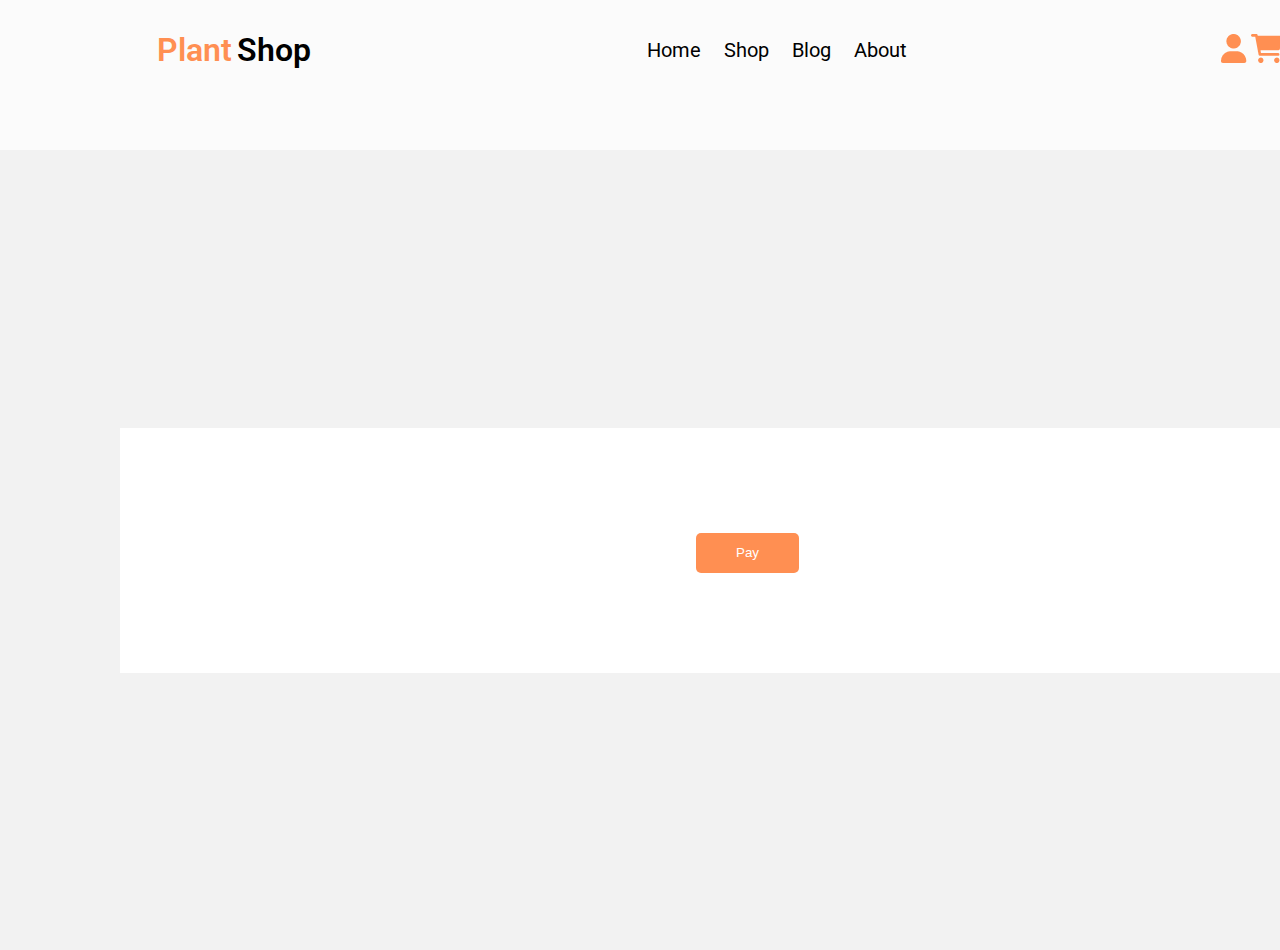
<file: indexshtml/indexCart.html>
<!DOCTYPE html>
<html lang="en">
<head>
    <meta charset="UTF-8">
    <meta http-equiv="X-UA-Compatible" content="IE=edge">
    <meta name="viewport" content="width=device-width, initial-scale=1.0">
    <title>Document</title>
    <link rel="stylesheet" href="/css/scss/styleCart.css">
</head>
<body>
    <header class="header--flowers">
        <div class="header--header">
            <div style="display: flex;" class="name--shop">
                <h1 class="text--shop">Plant </h1>
                <h1 class="text--shop__sec"> Shop</h1>
            </div>
            <div class="link-shop">
                <ul class="ul--in--link">
                    <li><a href="/index.html">Home</a> </li>
                    <li><a href="/indexshtml/indexShop.html">Shop</a> </li>
                    <li><a href="">Blog</a> </li>
                    <li><a href="">About</a> </li>
                </ul>
            </div>
            <div class="ik--shop">
                <a href="/indexshtml/indexReg.html"><img src="/img/userMain.png" alt=""></a>
                <a href="/indexshtml/indexCart.html"><img src="/img/telege--main.png" alt=""></a>
                
            </div>
        </div>
    </header>
    <section class="section--of--shop">
        <div class="shop">

            <!-- <div class="mycard">
                <h2>Your card</h2>
                <div class="newCard">
                    <img src="/img/pfp of Main.png" alt="">
                    <div class="textCard">
                        <h2></h2>
                        <p class="p--card"></p>
                        <div  class="plus">
                            <p class="plusNum">+</p>
                            <p class="number"></p>
                            <p class="minus" >-</p>
                        </div>
                    </div>
                </div>
            </div> -->
            <div class="payAll">

            </div>
            <div style="display: flex;" class="resultOfPay">
                <div class="text"><h2 class="text--shop__sec--sec"></h2></div>
                <button class="button--to--pay"><a href="https://www.youtube.com/watch?v=xvFZjo5PgG0"></a> Pay</button>
            </div>
        </div>
    </section>
    <script src="/js/scriptCard.js"></script>
</body>
</html>
</file>
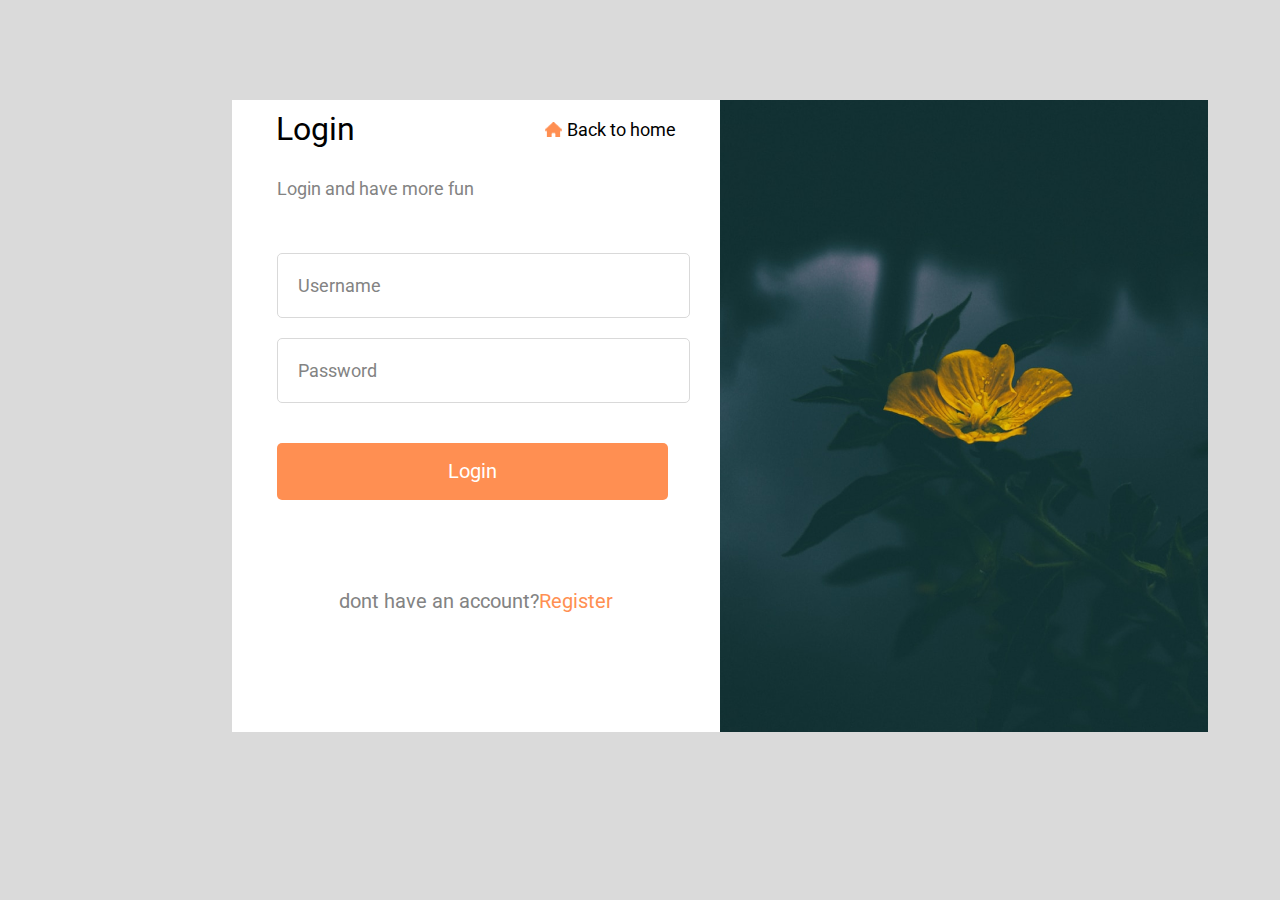
<file: indexshtml/indexLog.html>
<!DOCTYPE html>
<html lang="en">
<head>
    <meta charset="UTF-8">
    <meta http-equiv="X-UA-Compatible" content="IE=edge">
    <meta name="viewport" content="width=device-width, initial-scale=1.0">
    <title>Document</title>
    <link rel="stylesheet" href="/css/scss/styleLog.css">
</head>
<body>
    <div class="main--login">
        <div class="login--main">
            <div class="login--cart">
                <div class="login">
                    <h2 class="text--login">Login</h2>
                    <div  class="back--home">
                        <img class="home--png" src="/img/home--png.png" alt="">
                        <p class="home--text"><a href="/index.html">Back to home</a> </p>
                    </div>
                </div>
                <p class="motivation--to--log">Login and have more fun</p>
                <div class="inputs--login">
                    <input  placeholder="Username" class="username" type="text">
                    <input  placeholder="Password" class="password" type="password">
                    <button class="login--btn">Login</button>
                </div>
                
                <p class="dont--have--acc">dont have an account?<a class="link-toReg" href="/indexshtml/indexReg.html">Register</a> </p>
            </div>
            <div class="login--img">
                <img src="/img/img--login.png" alt="">
            </div>
        </div>
    </div>
    




    <script src="/js/ScriptLog.js"></script>   
</body>
</html>
</file>
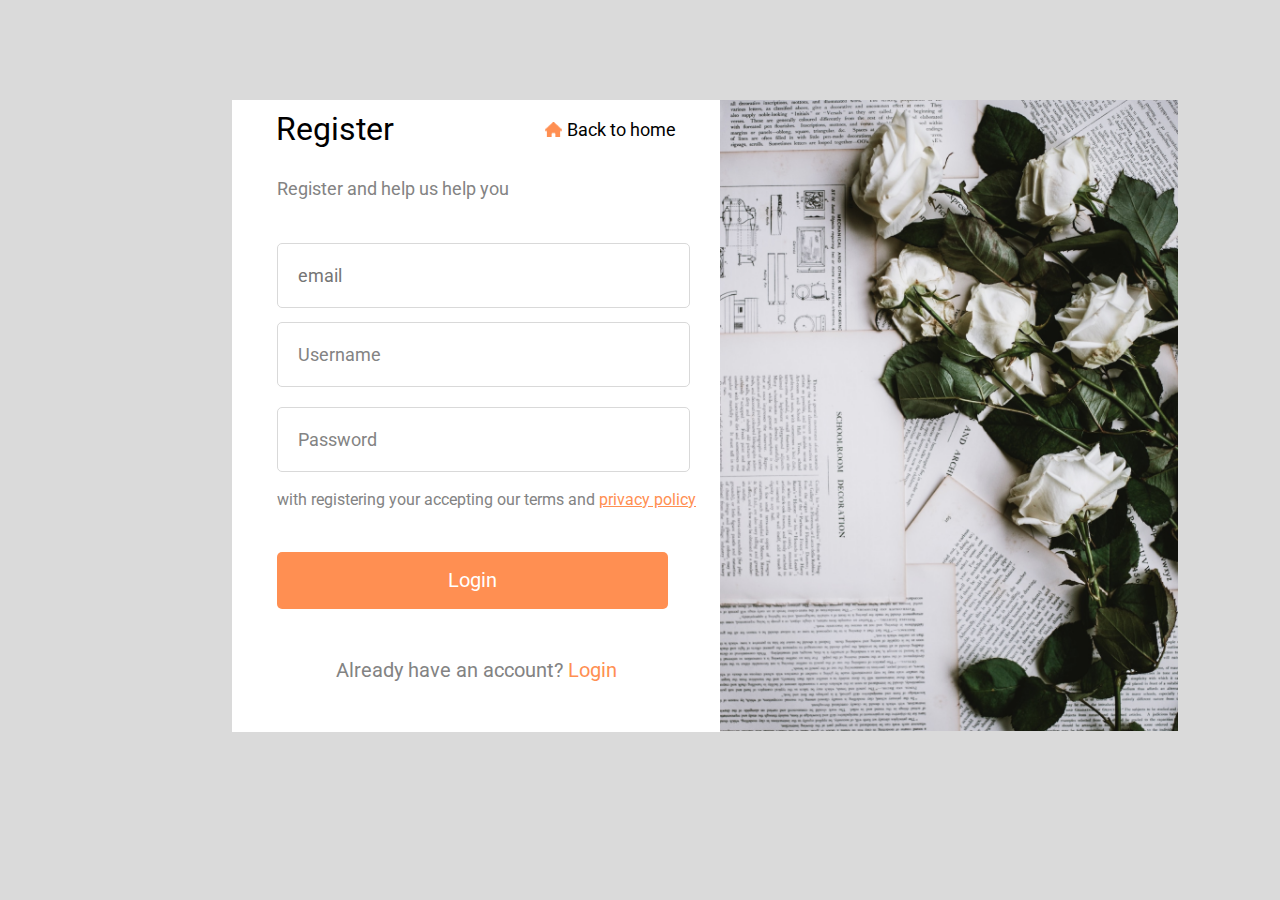
<file: indexshtml/indexReg.html>
<!DOCTYPE html>
<html lang="en">
<head>
    <meta charset="UTF-8">
    <meta http-equiv="X-UA-Compatible" content="IE=edge">
    <meta name="viewport" content="width=device-width, initial-scale=1.0">
    <title>Document</title>
    <link rel="stylesheet" href="/css/scss/styleReg.css">
</head>
<body>
    <div class="main--login">
        <div class="login--main">
            <div class="login--cart">
                <div class="login">
                    <h2 class="text--login">Register</h2>
                    <div  class="back--home">
                        <img class="home--png" src="/img/home--png.png" alt="">
                        <p class="home--text"><a href="/index.html">Back to home</a> </p>
                    </div>
                </div>
                <p class="motivation--to--log">Register and help us help you</p>
                <div class="inputs--login">
                    <input  class="email" placeholder="email" type="email">
                    <input  placeholder="Username" class="username" type="text">
                    <input  placeholder="Password" class="password" type="password">
                    <h4 class="privacy-and-legacy">with registering your accepting our terms and <a href="https://www.youtube.com/watch?v=a3Z7zEc7AXQ">privacy policy</a> </h4>
                    <button class="login--btn--reg">Login</button>
                </div>
                
                <p class="dont--have--acc">Already have an account? <a class="link-toReg" href="/indexshtml/indexLog.html">Login</a> </p>
            </div>
            <div class="login--img">
                <img style="height: 631px;" src="/img/img--reg.png" alt="">
            </div>
        </div>
    </div>
    




    <script src="/js/script.js"></script>
</body>
</html>
</file>
<file: css/scss/styleCart.css>
@import url("https://fonts.googleapis.com/css2?family=Montserrat:wght@300;400&family=Roboto&display=swap");
* {
  padding: 0;
  margin: 0;
}
header {
  width: 1440px;
  margin: 0 auto;
}
.header--header {
  display: flex;
  justify-content: space-around;
  align-items: center;
  align-content: center;
  background: rgba(250, 250, 250, 0.824);
  height: 100px;
  padding-bottom: 50px;
}
.text--shop {
  font-family: "Roboto";
  font-style: normal;
  font-weight: 500;
  font-size: 32px;
  line-height: 38px;
  font-weight: 600;
  color: #ff8f52;
}
.text--shop__sec {
  font-family: "Roboto";
  font-style: normal;
  font-weight: 500;
  font-size: 32px;
  font-weight: 600;
  line-height: 38px;
  padding-left: 5px;
}
.ul--in--link {
  display: flex;
  list-style: none;
  font-family: "Roboto";
  font-style: normal;
  font-weight: 400;
  font-size: 20px;
  line-height: 23px;
}
.ul--in--link li {
  padding-left: 23px;
}
.ul--in--link li a {
  text-decoration: none;
  list-style: none;
  font-family: "Roboto";
  font-style: normal;
  font-weight: 400;
  font-size: 20px;
  line-height: 23px;
  color: black;
}
.section--of--shop{
    background: #f2f2f2;
    width: 1440px;
    height: 800px;
    margin: 0 auto;
    display: flex;
    align-items: center;
}
.shop{
    background-color: white;
}
.plus{
    width: 71px;
height: 25px;
border: solid 2px #FF8F52;
display: flex;
justify-content: space-around;
}
.img--of--bestSellers {
  display: flex;
  justify-content: space-evenly;
  margin-top: 50px;
}
.costsFl {
  font-family: "Roboto";
  font-style: normal;
  font-weight: 400;
  font-size: 18px;
  line-height: 21px;
  color: #838383;
  margin-left: 18px;
}
.cart--of--flower {
  width: 287px;
  height: 356px;
  background-color: white;
  margin-left: 10px;
  margin-right: 10px;
  margin-top: 10px;
}
.bottom--of--card {
  display: flex;
  justify-content: space-between;
  align-items: center;
  margin-top: 50px;
}
.img--telega {
  width: 20.73px;
  height: 18.86px;
}
.imgOfFlaw {
  width: 253px;
  height: 231px;
  margin-left: 18px;
  margin-top: 17px;
}
.addCard {
  font-family: "Roboto";
  font-style: normal;
  font-weight: 400;
  font-size: 18px;
  line-height: 21px;
  color: #ff8f52;
  cursor: pointer;
}
.addCard:hover{
  color: black;
}
.nameOfFlawor {
  font-family: "Roboto";
  font-style: normal;
  font-weight: 400;
  font-size: 22px;
  line-height: 26px;
  color: #000000;
  margin-left: 18px;
  height: 15px;
}
.div {
  margin-right: 10px;
}
.sectionShop--flowers{
  background: #F2F2F2;
  width: 1440px;
  margin: 0 auto;
  display: flex;
  flex-wrap: wrap;
  justify-content: center;
}
.filter--section{
  margin: 0 auto;
  display: flex;
  justify-content: space-around;
  height: 130px;
  width: 1440px;
  align-items: center;
  background-color: white;
}
.filter--text{
  display: flex;
    align-content: center;
    align-items: center;
}
.seacrhFl{
  width: 491px;
height: 56px;
left: 474px;
top: 160px;

background: #FFFFFF;
border: 1px solid #D9D9D9;
border-radius: 5px;
padding-left: 29px;
font-family: 'Roboto';
font-style: normal;
font-weight: 400;
font-size: 18px;
line-height: 21px;
/* identical to box height */


color: #838383;
}
.seacrhFl:focus{
  outline: none;
}
.shop{
  width: 1200px;
  padding-bottom: 50px;
  margin: 0 auto;
}
.payAll{
  display: flex;
  justify-content: center;
}
.text--shop__sec--sec {
  font-family: "Roboto";
  font-style: normal;
  font-weight: 500;
  font-size: 32px;
  font-weight: 600;
  line-height: 38px;
  padding-left: 5px;
}
.resultOfPay{
  margin-top: 50px;
  display: flex;
  justify-content: center;
  align-items: center;
}
.button--to--pay{
  width: 103px;
  height: 40px;
  background: #ff8f52;
  border-radius: 5px;
  border-style: none;
  cursor: pointer;
  margin-top: 55px;
  color: white;
  margin-bottom: 50px;
  margin-left: 50px;
}
#mySelect{
  width: 100px;
  border: 3px solid #ff8f52;
  border-radius: 7px;
  outline: none;
}
</file>
<file: css/scss/styleLog.css>
@import url('https://fonts.googleapis.com/css2?family=Montserrat:wght@300;400&family=Roboto&display=swap');

body {
    background: #DADADA;
}

* {
    padding: 0;
    margin: 0;
}

.main--login {
    width: 1440px;
    margin: 0 auto;
    margin-top: 100px;
}

.login--main {
    width: 976px;
    height: 632px;
    margin: 0 auto;
    display: flex;
}

.login--img {
    width: 488px;
    height: 632px;
}

.login--cart {
    width: 488px;
    height: 632px;
    background-color: white;
}

.text--login {
    font-family: 'Roboto';
    font-style: normal;
    font-weight: 400;
    font-size: 32px;
    line-height: 38px;
}

.login {
    margin: 0 auto;
    display: flex;
    text-align: center;
    align-items: center;
    justify-content: space-between;
    margin-top: 10px;
    width: 400px;
}

.back--home {
    display: flex;
    align-items: center;
}

.home--png {
    width: 17px;
    height: 15px;
    margin-right: 5px;
}

.home--text {
    font-family: 'Roboto';
    font-style: normal;
    font-weight: 400;
    font-size: 18px;
    line-height: 21px;
}
.home--text a{
    text-decoration: none;
    font-family: 'Roboto';
    font-style: normal;
    font-weight: 400;
    font-size: 18px;
    line-height: 21px;
    color: black;
}
.motivation--to--log {
    font-family: 'Roboto';
    font-style: normal;
    font-weight: 400;
    font-size: 18px;
    line-height: 21px;
    color: #838383;
    margin-left: 45px;
    padding-top: 30px;
}

.username {
    width: 391px;
    height: 63px;
    border: 1px solid #D9D9D9;
    border-radius: 5px;
    outline: none;
    margin-top: 14px;
    padding-left: 20px;
    font-family: 'Roboto';
    font-style: normal;
    font-weight: 400;
    font-size: 18px;
}

.username::placeholder {
    font-family: 'Roboto';
    font-style: normal;
    font-weight: 400;
    font-size: 18px;
    color: #838383;
}

.password::placeholder {
    font-family: 'Roboto';
    font-style: normal;
    font-weight: 400;
    font-size: 18px;
    color: #838383;
}

.password {
    width: 391px;
    height: 63px;
    border: 1px solid #D9D9D9;
    border-radius: 5px;
    margin-top: 20px;
    outline: none;
    padding-left: 20px;
    font-family: 'Roboto';
    font-style: normal;
    font-weight: 400;
    font-size: 18px;
}

.login--btn {
    width: 391px;
    height: 57px;
    background: #FF8F52;
    border-radius: 5px;
    border-style: none;
    cursor: pointer;
    font-family: 'Roboto';
    font-style: normal;
    font-weight: 400;
    font-size: 20px;
    line-height: 23px;
    margin-top: 40px;
    color: #FFFFFF;
}

.inputs--login {
    margin-top: 40px;
    margin-left: 45px;
}

.dont--have--acc {
    font-family: 'Roboto';
    font-style: normal;
    font-weight: 400;
    font-size: 20px;
    line-height: 23px;
    text-align: center;
    margin-top: 90px;
    color: #838383;
}

.dont--have--acc a {
    font-family: 'Roboto';
    font-style: normal;
    font-weight: 400;
    font-size: 20px;
    line-height: 23px;
    text-decoration: none;
    color: #FF8F52;
}
</file>
<file: css/scss/styleReg.css>
@import url('https://fonts.googleapis.com/css2?family=Montserrat:wght@300;400&family=Roboto&display=swap');

body {
    background: #DADADA;
}

* {
    padding: 0;
    margin: 0;
}

.main--login {
    width: 1440px;
    margin: 0 auto;
    margin-top: 100px;
}

.login--main {
    width: 976px;
    height: 632px;
    margin: 0 auto;
    display: flex;
}

.login--img {
    width: 488px;
    height: 632px;
}

.login--cart {
    width: 488px;
    height: 632px;
    background-color: white;
}

.text--login {
    font-family: 'Roboto';
    font-style: normal;
    font-weight: 400;
    font-size: 32px;
    line-height: 38px;
}

.login {
    margin: 0 auto;
    display: flex;
    text-align: center;
    align-items: center;
    justify-content: space-between;
    margin-top: 10px;
    width: 400px;
}

.back--home {
    display: flex;
    align-items: center;
}

.home--png {
    width: 17px;
    height: 15px;
    margin-right: 5px;
}

.home--text {
    font-family: 'Roboto';
    font-style: normal;
    font-weight: 400;
    font-size: 18px;
    line-height: 21px;
}
.home--text a{
    text-decoration: none;
    font-family: 'Roboto';
    font-style: normal;
    font-weight: 400;
    font-size: 18px;
    line-height: 21px;
    color: black;
}
.motivation--to--log {
    font-family: 'Roboto';
    font-style: normal;
    font-weight: 400;
    font-size: 18px;
    line-height: 21px;
    color: #838383;
    margin-left: 45px;
    padding-top: 30px;
}
.email{
    width: 391px;
    height: 63px;
    border: 1px solid #D9D9D9;
    border-radius: 5px;
    outline: none;
    margin-top: 14px;
    padding-left: 20px;
    font-family: 'Roboto';
    font-style: normal;
    font-weight: 400;
    font-size: 18px;
}
.username {
    width: 391px;
    height: 63px;
    border: 1px solid #D9D9D9;
    border-radius: 5px;
    outline: none;
    margin-top: 14px;
    padding-left: 20px;
    font-family: 'Roboto';
    font-style: normal;
    font-weight: 400;
    font-size: 18px;
}

.username::placeholder {
    font-family: 'Roboto';
    font-style: normal;
    font-weight: 400;
    font-size: 18px;
    color: #838383;
}

.password::placeholder {
    font-family: 'Roboto';
    font-style: normal;
    font-weight: 400;
    font-size: 18px;
    color: #838383;
}

.password {
    width: 391px;
    height: 63px;
    border: 1px solid #D9D9D9;
    border-radius: 5px;
    margin-top: 20px;
    outline: none;
    padding-left: 20px;
    font-family: 'Roboto';
    font-style: normal;
    font-weight: 400;
    font-size: 18px;
}

.login--btn--reg {
    width: 391px;
    height: 57px;
    background: #FF8F52;
    border-radius: 5px;
    border-style: none;
    cursor: pointer;
    font-family: 'Roboto';
    font-style: normal;
    font-weight: 400;
    font-size: 20px;
    line-height: 23px;
    margin-top: 40px;
    color: #FFFFFF;
}

.inputs--login {
    margin-top: 30px;
    margin-left: 45px;
}

.dont--have--acc {
    font-family: 'Roboto';
    font-style: normal;
    font-weight: 400;
    font-size: 20px;
    line-height: 23px;
    text-align: center;
    margin-top: 50px;
    color: #838383;
}

.dont--have--acc a {
    font-family: 'Roboto';
    font-style: normal;
    font-weight: 400;
    font-size: 20px;
    line-height: 23px;
    text-decoration: none;
    color: #FF8F52;
}
.privacy-and-legacy{
    font-family: 'Roboto';
font-style: normal;
font-weight: 400;
font-size: 16px;
line-height: 25px;
color: #838383;
padding-top: 15px;
}
.privacy-and-legacy a{
   color: #FF8F52;

}
</file>
